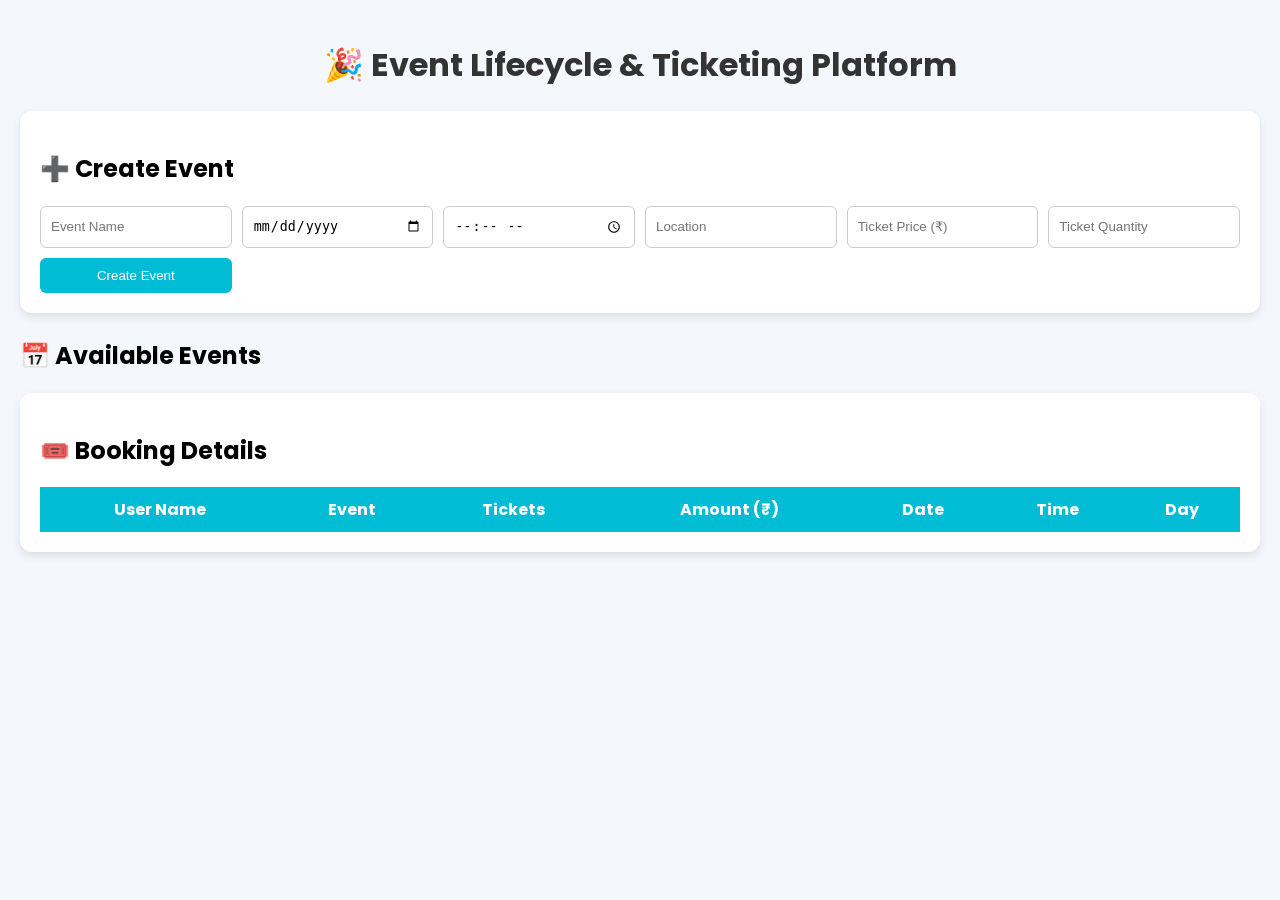
<file: index.html>
<!DOCTYPE html>
<html>

<head>
    <title>Event Lifecycle & Ticketing</title>

    <!-- Google Font -->
    <link href="https://fonts.googleapis.com/css2?family=Poppins&display=swap" rel="stylesheet">

    <!-- CSS -->
    <link rel="stylesheet" href="style.css">
</head>

<body>

<!-- HEADER -->
<header class="header">
    <h1 class="main-title">🎉 Event Lifecycle & Ticketing Platform</h1>
</header>

<!-- CREATE EVENT -->
<section class="card">
    <h2>➕ Create Event</h2>

    <form id="eventForm" class="form-grid">
        <input type="text" id="eventName" placeholder="Event Name" required>
        <input type="date" id="eventDate" required>
        <input type="time" id="eventTime" required>
        <input type="text" id="location" placeholder="Location" required>
        <input type="number" id="price" placeholder="Ticket Price (₹)" required>
        <input type="number" id="quantity" placeholder="Ticket Quantity" required>

        <button type="submit">Create Event</button>
    </form>
</section>

<!-- EVENTS -->
<section>
    <h2 class="section-title">📅 Available Events</h2>
    <div id="eventList" class="event-container"></div>
</section>

<!-- BOOKINGS -->
<section class="card">
    <h2>🎟️ Booking Details</h2>

    <div class="table-wrapper">
        <table>
            <thead>
                <tr>
                    <th>User Name</th>
                    <th>Event</th>
                    <th>Tickets</th>
                    <th>Amount (₹)</th>
                    <th>Date</th>
                    <th>Time</th>
                    <th>Day</th>
                </tr>
            </thead>
            <tbody id="bookingTable"></tbody>
        </table>
    </div>
</section>

<script src="app.js"></script>

</body>
</html>
</file>
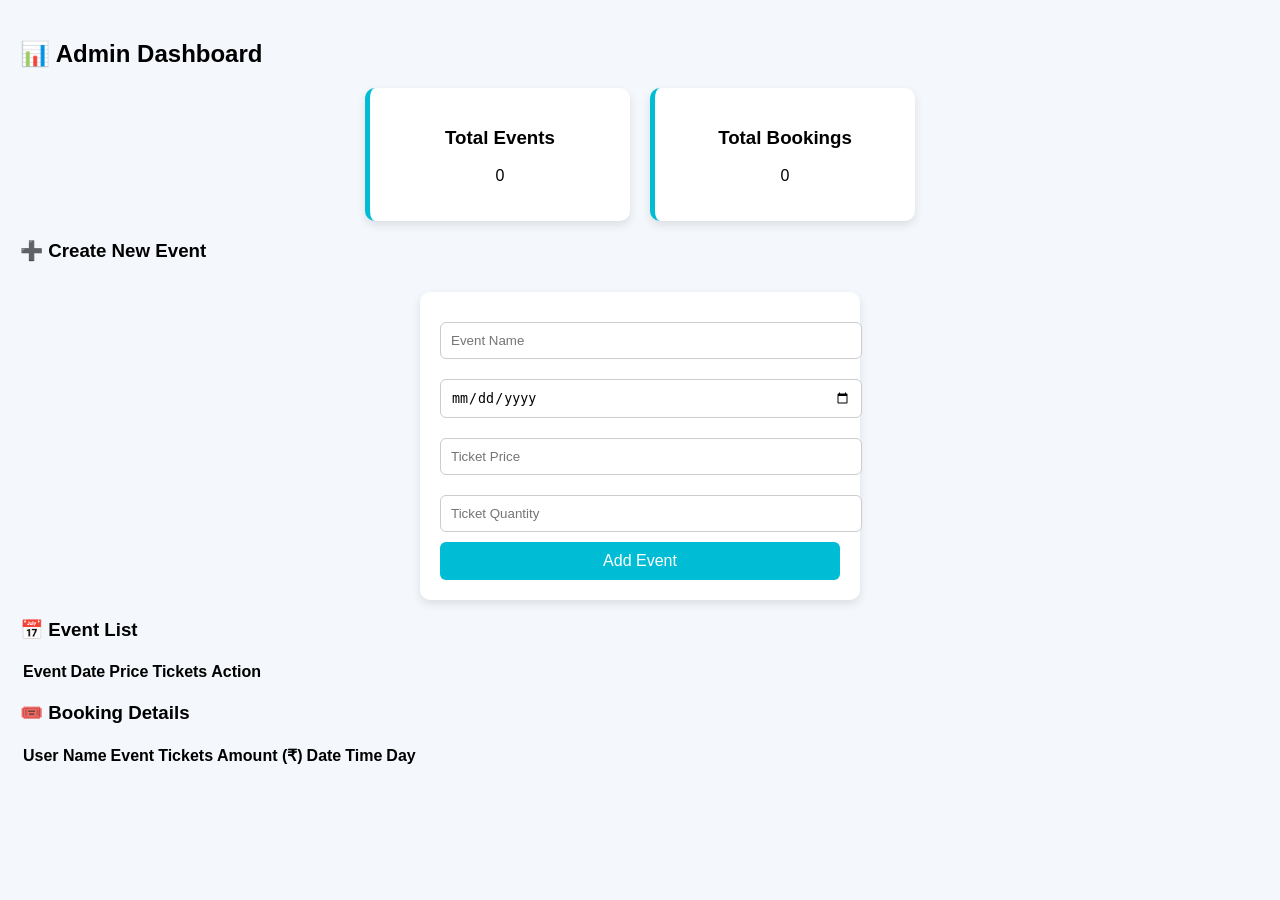
<file: admin.html>
<!DOCTYPE html>
<html>
<head>
    <title>Admin Dashboard</title>

    <!-- Google Font -->
    <link href="https://fonts.googleapis.com/css2?family=Poppins&display=swap" rel="stylesheet">

    <!-- CSS -->
    <link rel="stylesheet" href="admin.css">
</head>

<body>

<!-- HEADER -->
<header class="header">
    <h2>📊 Admin Dashboard</h2>
</header>

<!-- DASHBOARD CARDS -->
<div class="dashboard">
    <div class="card">
        <h3>Total Events</h3>
        <p id="totalEvents">0</p>
    </div>

    <div class="card">
        <h3>Total Bookings</h3>
        <p id="totalBookings">0</p>
    </div>
</div>

<!-- FORM SECTION -->
<section class="form-section">
    <h3>➕ Create New Event</h3>
    <form id="eventForm">
        <input type="text" id="eventName" placeholder="Event Name" required>
        <input type="date" id="eventDate" required>
        <input type="number" id="ticketPrice" placeholder="Ticket Price" required>
        <input type="number" id="ticketQty" placeholder="Ticket Quantity" required>
        <button type="submit">Add Event</button>
    </form>
</section>

<!-- EVENT TABLE -->
<section class="table-section">
    <h3>📅 Event List</h3>
    <table>
        <thead>
            <tr>
                <th>Event</th>
                <th>Date</th>
                <th>Price</th>
                <th>Tickets</th>
                <th>Action</th>
            </tr>
        </thead>
        <tbody id="eventTable"></tbody>
    </table>
</section>

<!-- BOOKING TABLE -->
<section class="table-section">
    <h3>🎟️ Booking Details</h3>
    <table>
        <thead>
            <tr>
                <th>User Name</th>
                <th>Event</th>
                <th>Tickets</th>
                <th>Amount (₹)</th>
                <th>Date</th>
                <th>Time</th>
                <th>Day</th>
            </tr>
        </thead>
        <tbody id="bookingTable"></tbody>
    </table>
</section>

<script src="admin.js"></script>

</body>
</html>
</file>
<file: style.css>
/* =========================
   GLOBAL
========================= */
body {
    font-family: 'Poppins', sans-serif;
    background: #f4f7fb;
    margin: 0;
    padding: 20px;
}

/* HEADER */
.header {
    text-align: center;
    margin-bottom: 20px;
}

.main-title {
    color: #333;
}

/* CARD */
.card {
    background: white;
    padding: 20px;
    border-radius: 12px;
    margin-bottom: 25px;
    box-shadow: 0 4px 10px rgba(0,0,0,0.1);
}

/* FORM */
.form-grid {
    display: grid;
    grid-template-columns: repeat(auto-fit, minmax(180px, 1fr));
    gap: 10px;
}

.form-grid input {
    padding: 10px;
    border-radius: 6px;
    border: 1px solid #ccc;
}

button {
    background: #00bcd4;
    color: white;
    border: none;
    padding: 10px;
    border-radius: 6px;
    cursor: pointer;
}

button:hover {
    background: #0097a7;
}

/* EVENTS */
.event-container {
    display: flex;
    flex-wrap: wrap;
    gap: 20px;
}

.event-card {
    background: white;
    padding: 15px;
    width: 250px;
    border-radius: 10px;
    box-shadow: 0 4px 10px rgba(0,0,0,0.1);
}

.event-card input {
    width: 100%;
    margin-top: 5px;
    padding: 8px;
}

/* TABLE */
.table-wrapper {
    overflow-x: auto;
}

table {
    width: 100%;
    border-collapse: collapse;
    background: white;
}

th {
    background: #00bcd4;
    color: white;
    padding: 10px;
}

td {
    padding: 8px;
    text-align: center;
    border-bottom: 1px solid #eee;
}
</file>
<file: admin.css>
/* =========================
   GLOBAL STYLES
========================= */
body {
    font-family: 'Segoe UI', Arial, sans-serif;
    background: #f4f7fb;
    margin: 0;
    padding: 20px;
}

/* =========================
   HEADER
========================= */
h1 {
    text-align: center;
    color: #333;
    margin-bottom: 30px;
}

/* =========================
   DASHBOARD
========================= */
.dashboard {
    display: flex;
    gap: 20px;
    flex-wrap: wrap;
    justify-content: center;
}

/* =========================
   CARD UI
========================= */
.card {
    background: white;
    padding: 20px;
    width: 220px;
    border-radius: 10px;
    text-align: center;
    box-shadow: 0 4px 10px rgba(0,0,0,0.1);
    transition: 0.3s;
    border-left: 5px solid #00bcd4;
}

.card:hover {
    transform: translateY(-5px);
    box-shadow: 0 8px 18px rgba(0,0,0,0.2);
}

/* =========================
   FORM DESIGN
========================= */
form {
    background: white;
    padding: 20px;
    margin-top: 30px;
    border-radius: 10px;
    max-width: 400px;
    margin-left: auto;
    margin-right: auto;
    box-shadow: 0 4px 10px rgba(0,0,0,0.1);
}

/* Inputs */
form input {
    width: 100%;
    margin: 10px 0;
    padding: 10px;
    border-radius: 6px;
    border: 1px solid #ccc;
    outline: none;
    transition: 0.2s;
}

form input:focus {
    border-color: #00bcd4;
    box-shadow: 0 0 5px rgba(0,188,212,0.4);
}

/* =========================
   BUTTON STYLE
========================= */
button {
    width: 100%;
    padding: 10px;
    background: #00bcd4;
    color: white;
    border: none;
    border-radius: 6px;
    cursor: pointer;
    transition: 0.3s;
    font-size: 16px;
}

button:hover {
    background: #0097a7;
}

/* =========================
   RESPONSIVE
========================= */
@media (max-width: 768px) {
    .dashboard {
        flex-direction: column;
        align-items: center;
    }

    .card {
        width: 90%;
    }
}
</file>
